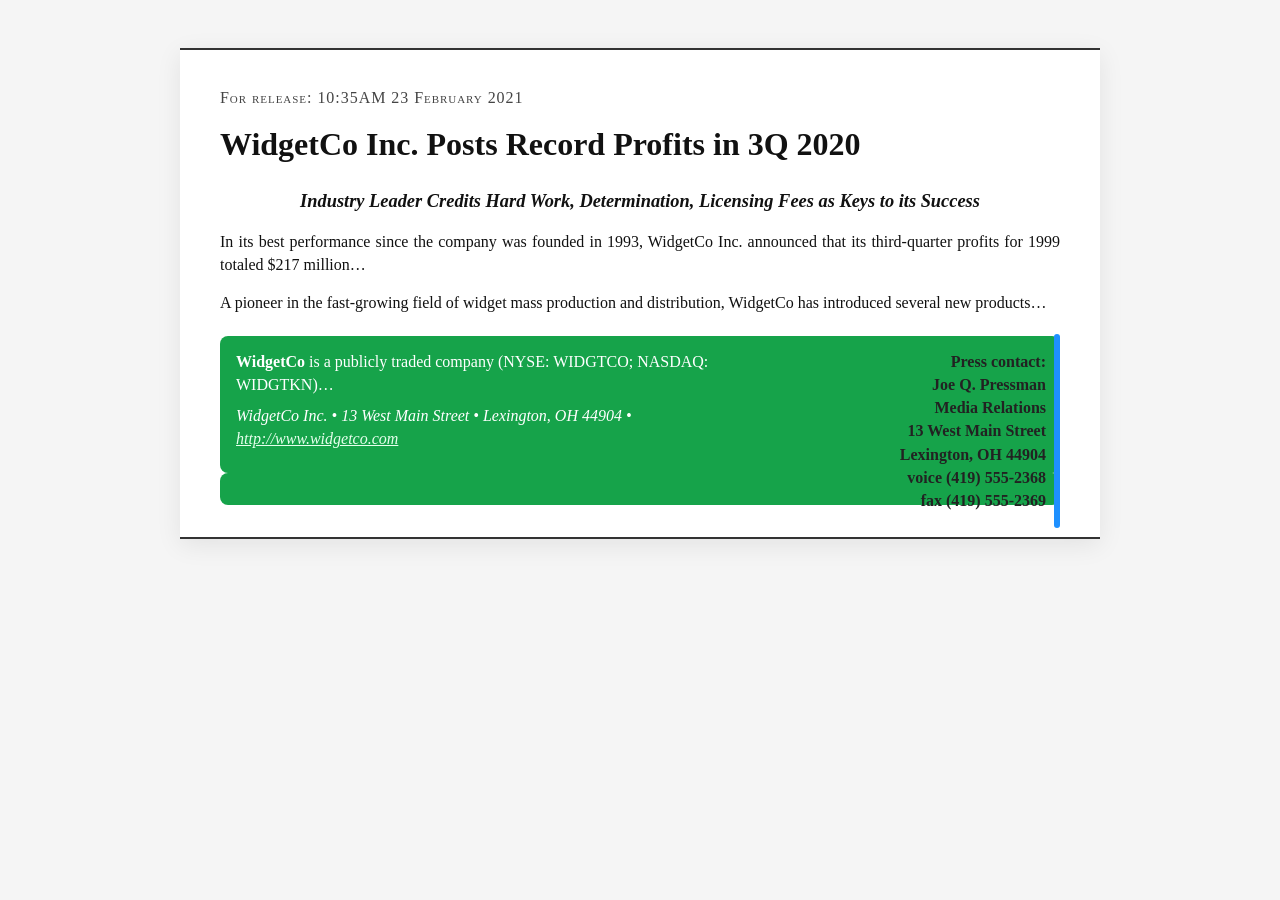
<file: index.html>
<!DOCTYPE html>
<html lang="en">
<head>
  <meta charset="UTF-8">
  <title>WidgetCo Inc. Press Release</title>
  <link rel="stylesheet" href="styles.css">
</head>
<body>
  <header>
    <p>For release: 10:35AM 23 February 2021</p>
    <h1>WidgetCo Inc. Posts Record Profits in 3Q 2020</h1>
  </header>

  <section>
    <h2><em>Industry Leader Credits Hard Work, Determination, Licensing Fees as Keys to its Success</em></h2>
    <p>In its best performance since the company was founded in 1993, WidgetCo Inc. announced that its third-quarter profits for 1999 totaled $217 million…</p>
    <p>A pioneer in the fast-growing field of widget mass production and distribution, WidgetCo has introduced several new products…</p>
  </section>

  <aside>
    <p><strong>Press contact:</strong><br>
    Joe Q. Pressman<br>
    Media Relations<br>
    13 West Main Street<br>
    Lexington, OH 44904<br>
    voice (419) 555-2368<br>
    fax (419) 555-2369</p>
  </aside>

  <footer>
    <p><strong>WidgetCo</strong> is a publicly traded company (NYSE: WIDGTCO; NASDAQ: WIDGTKN)…</p>
    <p><em>WidgetCo Inc. • 13 West Main Street • Lexington, OH 44904 • <a href="https://www.widgetco.com">http://www.widgetco.com</a></em></p>
  </footer>
</body>
</html>

<aside class="press-contact">
  <div class="right-rail"></div> 
</aside>
<section id="cta-box" class="green-box">
</section>
</file>
<file: styles.css>
html, body {
  margin: 0;
  padding: 0;
  font-family: Georgia, "Times New Roman", Times, serif;
  line-height: 1.45;
  color: #111111;
  background: #f5f5f5;
}

body {
  max-width: 840px;
  margin: 48px auto;
  background: #ffffff;
  padding: 32px 40px;
  box-shadow: 0 6px 24px rgba(0, 0, 0, 0.08);
  border-top: 2px solid #333333;
  border-bottom: 2px solid #333333;
}

header {
  text-align: left;
  margin-bottom: 20px;
  padding-top: 4px;
}

header p {
  font-variant: small-caps;
  letter-spacing: 0.06em;
  color: #444444;
  margin: 0 0 12px 0;
}

header h1 {
  font-size: 2rem;
  margin: 0 0 6px 0;
  font-weight: 700;
}

section h2 {
  font-style: italic;
  font-weight: 600;
  font-size: 1.15rem;
  margin: 10px 0 16px 0;
  text-align: center;
}

section p {
  margin: 0 0 14px 0;
  text-align: justify;
}

aside {
  float: right;
  width: 260px;
  margin: 6px 0 14px 24px;
  text-align: right;
  font-weight: 700;
  color: #222222;
  position: relative;
  padding-right: 14px;
}

aside::after,
aside:after {
  content: "";
  position: absolute;
  top: 0;
  right: 0;
  width: 6px;
  height: 100%;
  background: #1e90ff;
  border-radius: 3px;
}

aside strong { font-weight: 800; }

footer {
  margin-top: 22px;
  background: #16a34a;
  color: #ffffff;
  padding: 14px 16px;
  border-radius: 8px;
}

footer p { margin: 0 0 8px 0; }

footer a {
  color: #e6ffed;
  text-decoration: underline;
}

@media screen and (max-width: 640px) {
  body { margin: 16px; padding: 20px; }
  aside { float: none; width: auto; text-align: left; padding-right: 0; }
  aside::after, aside:after { display: none; }
}

.press-contact .right-rail {
  width: 8px;
  height: 100%;
  background-color: #1e90ff;
  float: right;
  border-radius: 2px;
}

.green-box {
  background-color: #16a34a;
  color: #ffffff;
  padding: 16px 20px;
  border-radius: 8px;
}
</file>
